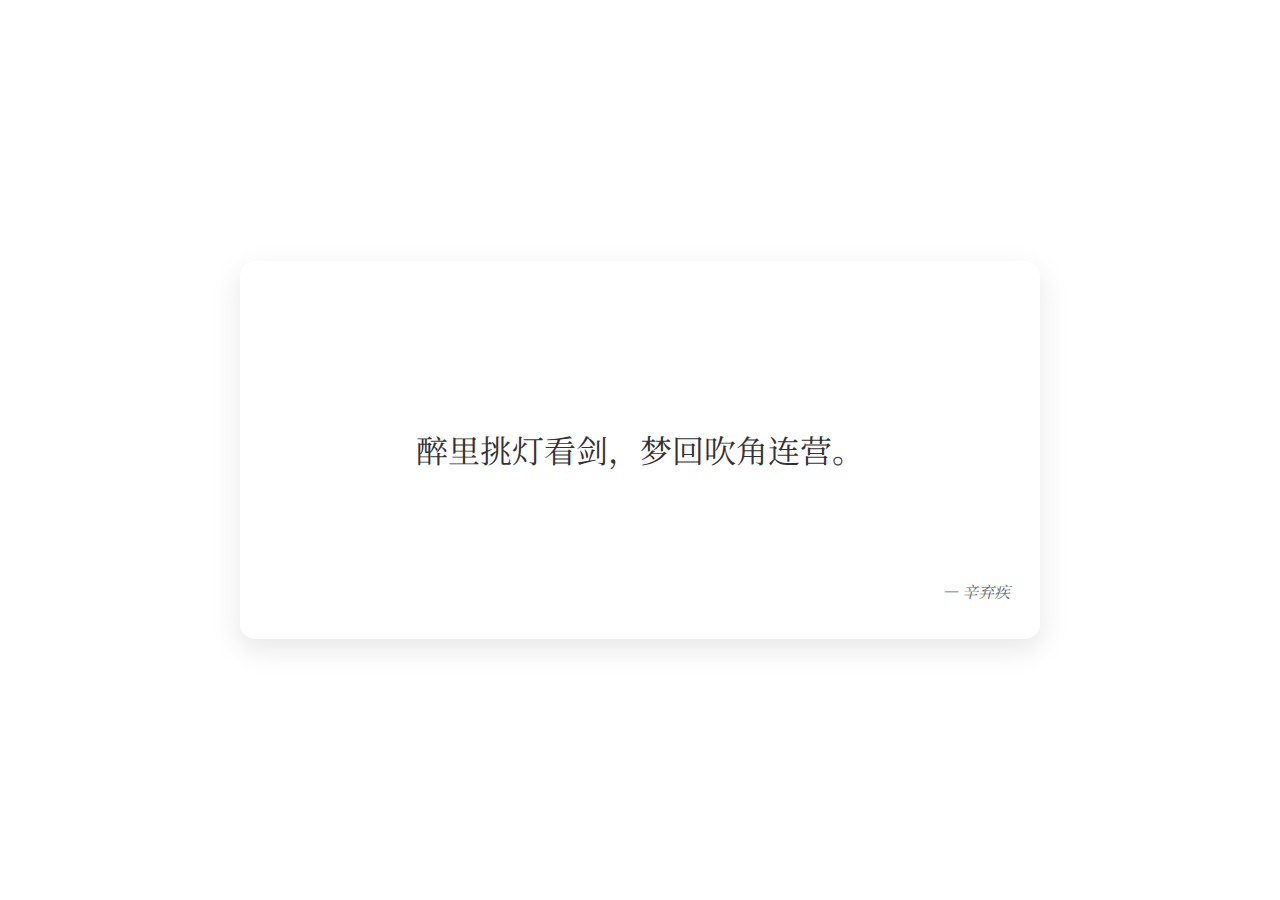
<file: index.html>
<!DOCTYPE html>
<html lang="zh-CN">
<head>
    <meta charset="UTF-8">
    <meta name="viewport" content="width=device-width, initial-scale=1.0">
    <title>辛弃疾诗词卡片</title>
    <link href="https://fonts.googleapis.com/css2?family=Noto+Serif+SC:wght@400;700&display=swap" rel="stylesheet">
    <link rel="stylesheet" href="./styles/main.css">
    <link rel="stylesheet" href="./styles/poem.css">
</head>
<body>
    <div class="card" id="poemCard">
        <p class="poem" id="poemText" aria-live="polite">醉里挑灯看剑，梦回吹角连营。</p>
        <p class="author">— 辛弃疾</p>
    </div>
    <script type="module" src="./js/poems.js"></script>
    <script type="module" src="./js/script.js"></script>
</body>
</html>
</file>
<file: styles/main.css>
body {
    display: flex;
    justify-content: center;
    align-items: center;
    height: 100vh;
    margin: 0;
    background-color: #ffffff;
    font-family: 'Noto Serif SC', 'SimSun', 'STSong', serif;
}

.card {
    background-color: #fff;
    border-radius: 15px;
    box-shadow: 0 10px 30px rgba(0,0,0,0.1);
    width: 95vw;
    max-width: 800px;
    aspect-ratio: 19 / 9;
    display: flex;
    flex-direction: column;
    justify-content: center;
    align-items: center;
    position: relative;
    cursor: pointer;
    transition: all 0.3s ease;
    overflow: hidden;
    user-select: none;
    -webkit-user-select: none;
    -moz-user-select: none;
    -ms-user-select: none;
}

.card:hover {
    transform: translateY(-5px);
    box-shadow: 0 15px 40px rgba(0,0,0,0.15);
}

.author {
    position: absolute;
    bottom: 20px;
    right: 30px;
    font-style: italic;
    color: #666;
    font-size: 2vw;
}

.firework {
    position: absolute;
    pointer-events: none;
}

.particle {
    position: absolute;
    width: 5px;
    height: 5px;
    border-radius: 50%;
    animation: explode 1.5s ease-out forwards;
}

@keyframes explode {
    0% {
        transform: translate(0, 0) scale(1);
        opacity: 1;
    }
    100% {
        transform: translate(var(--tx), var(--ty)) scale(0);
        opacity: 0;
    }
}

@media (min-width: 800px) {
    .author {
        font-size: 16px;
    }
}
</file>
<file: styles/poem.css>
.poem {
    font-size: 4vw;
    line-height: 1.6;
    color: #333;
    margin: 0;
    padding: 0 5%;
    text-align: center;
    transition: opacity 0.3s ease;
}

@media (min-width: 800px) {
    .poem {
        font-size: 32px;
    }
}
</file>
